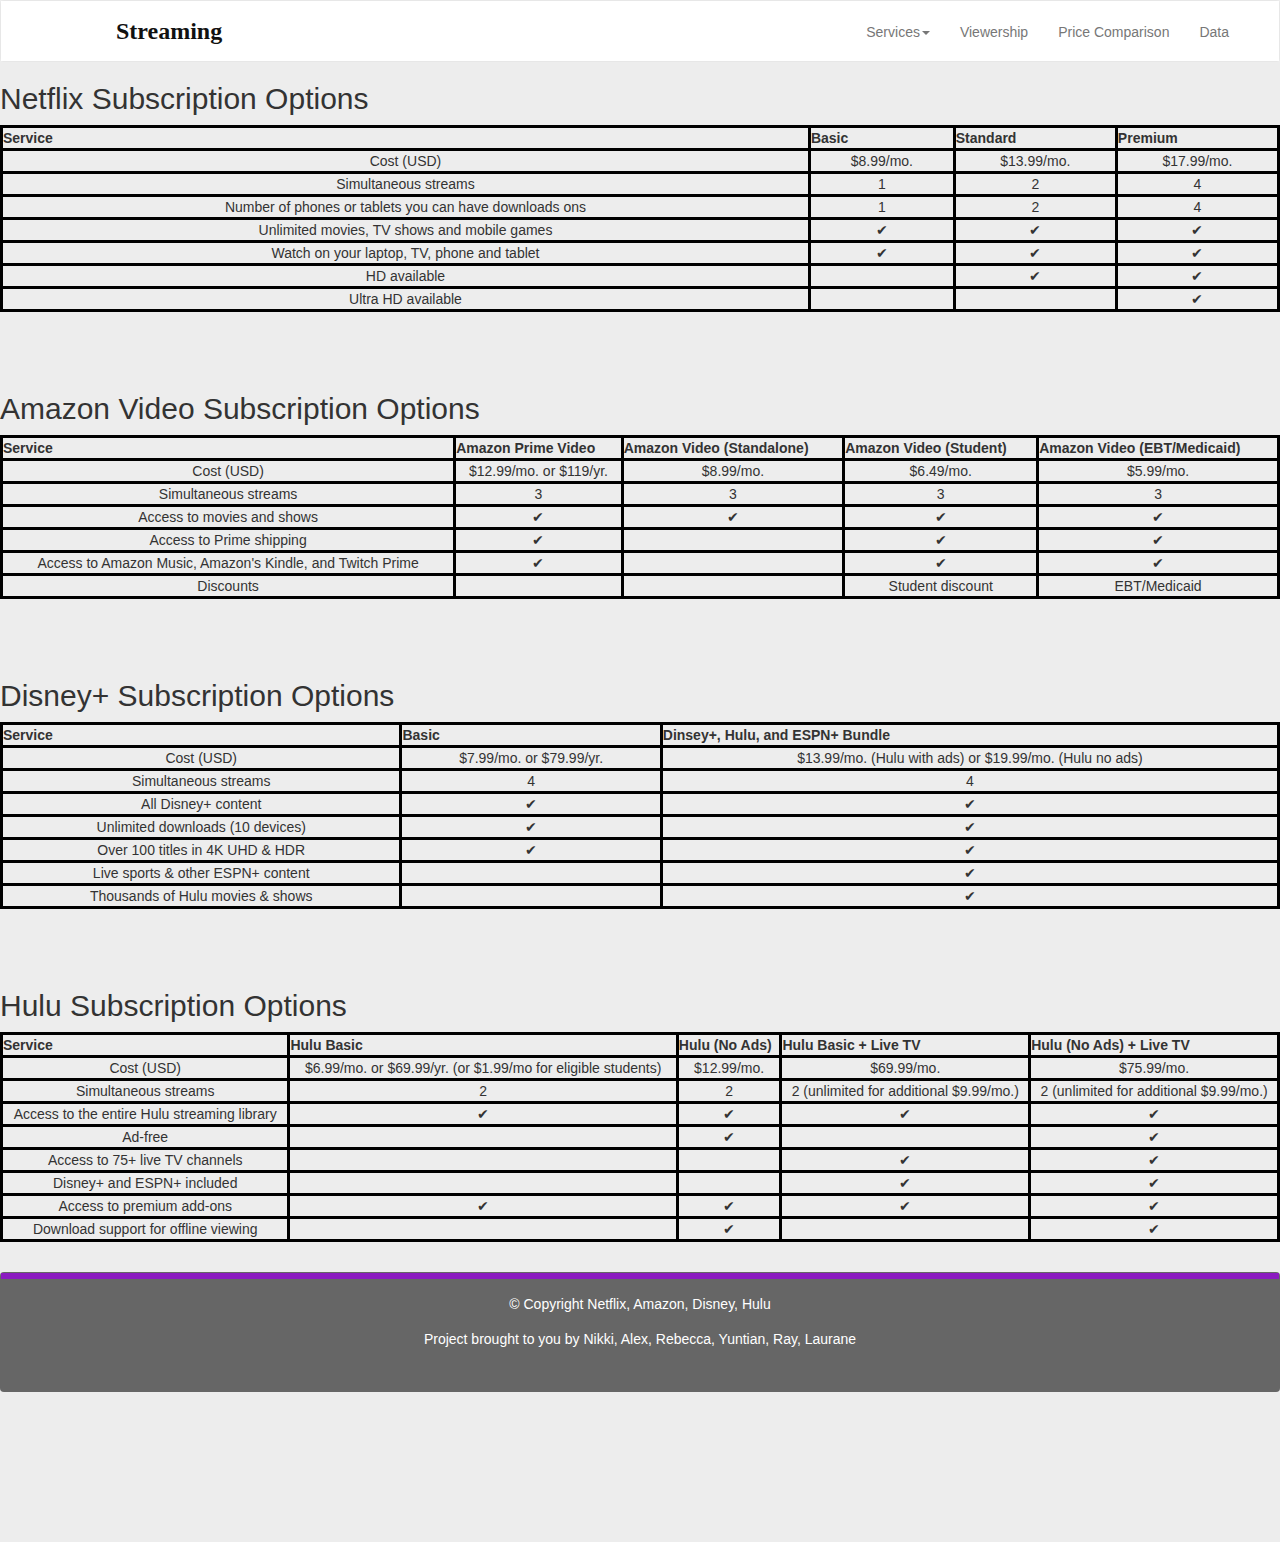
<file: Resources/prices.html>
<!DOCTYPE html>
<html lang="en-us">
<head>
    <meta charset="UTF-8">
    <meta name="viewport" content="width=device-width, initial-scale=1.0">
    <meta http-equiv="X-UA-Compatible" content="ie=edge">
    <title>Streaming Services</title>

    <!-- Boostrap Stylesheet -->
    <link rel="stylesheet" href="../assets/css/bootstrap.min.css" media="screen">

    <!-- CSS stylesheet -->
    <link rel="stylesheet" href="../assets/css/styles.css" media="screen">
</head>
<body>
    <!-- navbar -->
    <nav class="navbar navbar-default">
        <div class="container-fluid navbar-custom">
            <div class="navbar-header">
              <button type="button" class="navbar-toggle collapsed" data-toggle="collapse" data-target="#bs-example-navbar-collapse-1" aria-expanded="false">
                <span class="navbar-toggler-icon"></span>
              </button>
              <div class="col-xs-9 phone-nav">
                <a class="navbar-brand" href="../index.html" id="logo">Streaming</a>
              </div>
            </div>
  
            <div class="collapse navbar-collapse" id="bs-example-navbar-collapse-1">
              <ul class="nav navbar-nav navbar-right navbar-right-custom">
                <li class="dropdown">
                  <a href="#" class="dropdown-toggle" data-toggle="dropdown" role="button" aria-haspopup="true" aria-expanded="false">Services<span class="caret"></span></a>
                  <ul class="dropdown-menu">
                   <li><a href="">Netflix</a></li>
                    <li><a href="">Amazon Prime</a></li>
                    <li><a href="">Disney Plus</a></li>
                    <li><a href="">Hulu</a></li>
                  </ul>
                </li>
                <li><a href="">Viewership</a></li>
                <li><a href="prices.html">Price Comparison</a></li>
                <li><a href="">Data</a></li>
              </ul>
            </div>
        </div>
    </nav>
    
    <h2>Netflix Subscription Options</h2>
    
    <table style="width:100%">
        <tr>
        <th>Service</th>
        <th>Basic</th>
        <th>Standard</th>
        <th>Premium</th>
        </tr>

        <tr>
        <td>Cost (USD)</td>
        <td style="text-align:center">$8.99/mo.</td>
        <td>$13.99/mo.</td>
        <td>$17.99/mo.</td>
    
        </tr>

        <tr>
        <td>Simultaneous streams</td>
        <td>1</td>
        <td>2</td>
        <td>4</td>
        </tr>

        <tr>
        <td>Number of phones or tablets you can have downloads ons</td>
        <td>1</td>
        <td>2</td>
        <td>4</td>
        </tr>

        <tr>
        <td>Unlimited movies, TV shows and mobile games</td>
        <td>✔</td>
        <td>✔</td>
        <td>✔</td>
        </tr>

        <tr>
        <td>Watch on your laptop, TV, phone and tablet</td>
        <td>✔</td>
        <td>✔</td>
        <td>✔</td>
        </tr>

        <tr>
        <td>HD available</td>
        <td></td>
        <td>✔</td>
        <td>✔</td>
        </tr>

        <tr>
        <td>Ultra HD available</td>
        <td></td>
        <td></td>
        <td>✔</td>
        </tr>
        
    </table>

    <br>
    <br>
    <br>
    
    
    <h2>Amazon Video Subscription Options</h2>
    
    <table style="width:100%">
        <tr>
        <th>Service</th>
        <th>Amazon Prime Video</th>
        <th>Amazon Video (Standalone)</th>
        <th>Amazon Video (Student)</th>
        <th>Amazon Video (EBT/Medicaid)</th>
        </tr>

        <tr>
        <td>Cost (USD)</td>
        <td>$12.99/mo. or $119/yr.</td>
        <td>$8.99/mo.</td>
        <td>$6.49/mo.</td>
        <td>$5.99/mo.</td>
        </tr>

        <tr>
        <td>Simultaneous streams</td>
        <td>3</td>
        <td>3</td>
        <td>3</td>
        <td>3</td>
        </tr>

        <tr>
        <td>Access to movies and shows</td>
        <td>✔</td>
        <td>✔</td>
        <td>✔</td>
        <td>✔</td>
        </tr>

        <tr>
        <td>Access to Prime shipping</td>
        <td>✔</td>
        <td></td>
        <td>✔</td>
        <td>✔</td>
        </tr>

        <tr>
        <td>Access to Amazon Music, Amazon's Kindle, and Twitch Prime</td>
        <td>✔</td>
        <td></td>
        <td>✔</td>
        <td>✔</td>
        </tr>

        <tr>
        <td>Discounts</td>
        <td></td>
        <td></td>
        <td>Student discount</td>
        <td>EBT/Medicaid</td>
        </tr>
        
    </table>

    <br>
    <br>
    <br>


    <h2>Disney+ Subscription Options</h2>
    
    <table style="width:100%">
        <tr>
        <th>Service</th>
        <th>Basic</th>
        <th>Dinsey+, Hulu, and ESPN+ Bundle</th>
        </tr>

        <tr>
        <td>Cost (USD)</td>
        <td>$7.99/mo. or $79.99/yr.</td>
        <td>$13.99/mo. (Hulu with ads) or $19.99/mo. (Hulu no ads)</td>   
        </tr>
        
        <tr>
        <td>Simultaneous streams</td>
        <td>4</td>
        <td>4</td>
        </tr>

        <tr>
        <td>All Disney+ content</td>
        <td>✔</td>
        <td>✔</td>
        </tr>

        <tr>
        <td>Unlimited downloads (10 devices)</td>
        <td>✔</td>
        <td>✔</td>
        </tr>

        <tr>
        <td>Over 100 titles in 4K UHD & HDR</td>
        <td>✔</td>
        <td>✔</td>
        </tr>

        <tr>
        <td>Live sports & other ESPN+ content</td>
        <td></td>
        <td>✔</td>
        </tr>

        <tr>
        <td>Thousands of Hulu movies & shows</td>
        <td></td>
        <td>✔</td>
        </tr>
        
    </table>

    <br>
    <br>
    <br>

    <h2>Hulu Subscription Options</h2>
    
    <table style="width:100%">
        <tr>
        <th>Service</th>
        <th>Hulu Basic</th>
        <th>Hulu (No Ads)</th>
        <th>Hulu Basic + Live TV</th>
        <th>Hulu (No Ads) + Live TV</th>
        </tr>

        <tr>
        <td>Cost (USD)</td>
        <td>$6.99/mo. or $69.99/yr. (or $1.99/mo for eligible students)</td>
        <td>$12.99/mo.</td>
        <td>$69.99/mo.</td>
        <td>$75.99/mo.</td>
        </tr>

        <tr>
        <td>Simultaneous streams</td>
        <td>2</td>
        <td>2</td>
        <td>2 (unlimited for additional $9.99/mo.)</td>
        <td>2 (unlimited for additional $9.99/mo.)</td>
        </tr>

        <tr>
        <td>Access to the entire Hulu streaming library</td>
        <td>✔</td>
        <td>✔</td>
        <td>✔</td>
        <td>✔</td>
        </tr>

        <tr>
        <td>Ad-free</td>
        <td></td>
        <td>✔</td>
        <td></td>
        <td>✔</td>
        </tr>

        <tr>
        <td>Access to 75+ live TV channels</td>
        <td></td>
        <td></td>
        <td>✔</td>
        <td>✔</td>
        </tr>


        <tr>
        <td>Disney+ and ESPN+ included</td>
        <td></td>
        <td></td>
        <td>✔</td>
        <td>✔</td>
        </tr>

        <tr>
        <td>Access to premium add-ons</td>
        <td>✔</td>
        <td>✔</td>
        <td>✔</td>
        <td>✔</td>
        </tr>

        <tr>
        <td>Download support for offline viewing</td>
        <td></td>
        <td>✔</td>
        <td></td>
        <td>✔</td>
        </tr>
        
    </table>
    <!-- footer -->
    <footer class="footer navbar">
        <div class="two-toned-footer-color"></div>
        <p class="text-muted text-muted-footer text-center">
          &copy; Copyright Netflix, Amazon, Disney, Hulu
        </p>
        <p class="text-muted text-muted-footer text-center">
          Project brought to you by Nikki, Alex, Rebecca, Yuntian, Ray, Laurane
        </p>
    </footer>
  
    <!-- jQuery CDN -->
    <script type="text/javascript" src="https://code.jquery.com/jquery-2.1.4.min.js"></script>

    <!-- Bootstrap CDN -->
    <script src="https://maxcdn.bootstrapcdn.com/bootstrap/3.3.6/js/bootstrap.min.js"></script>

</body>

</html>
</file>
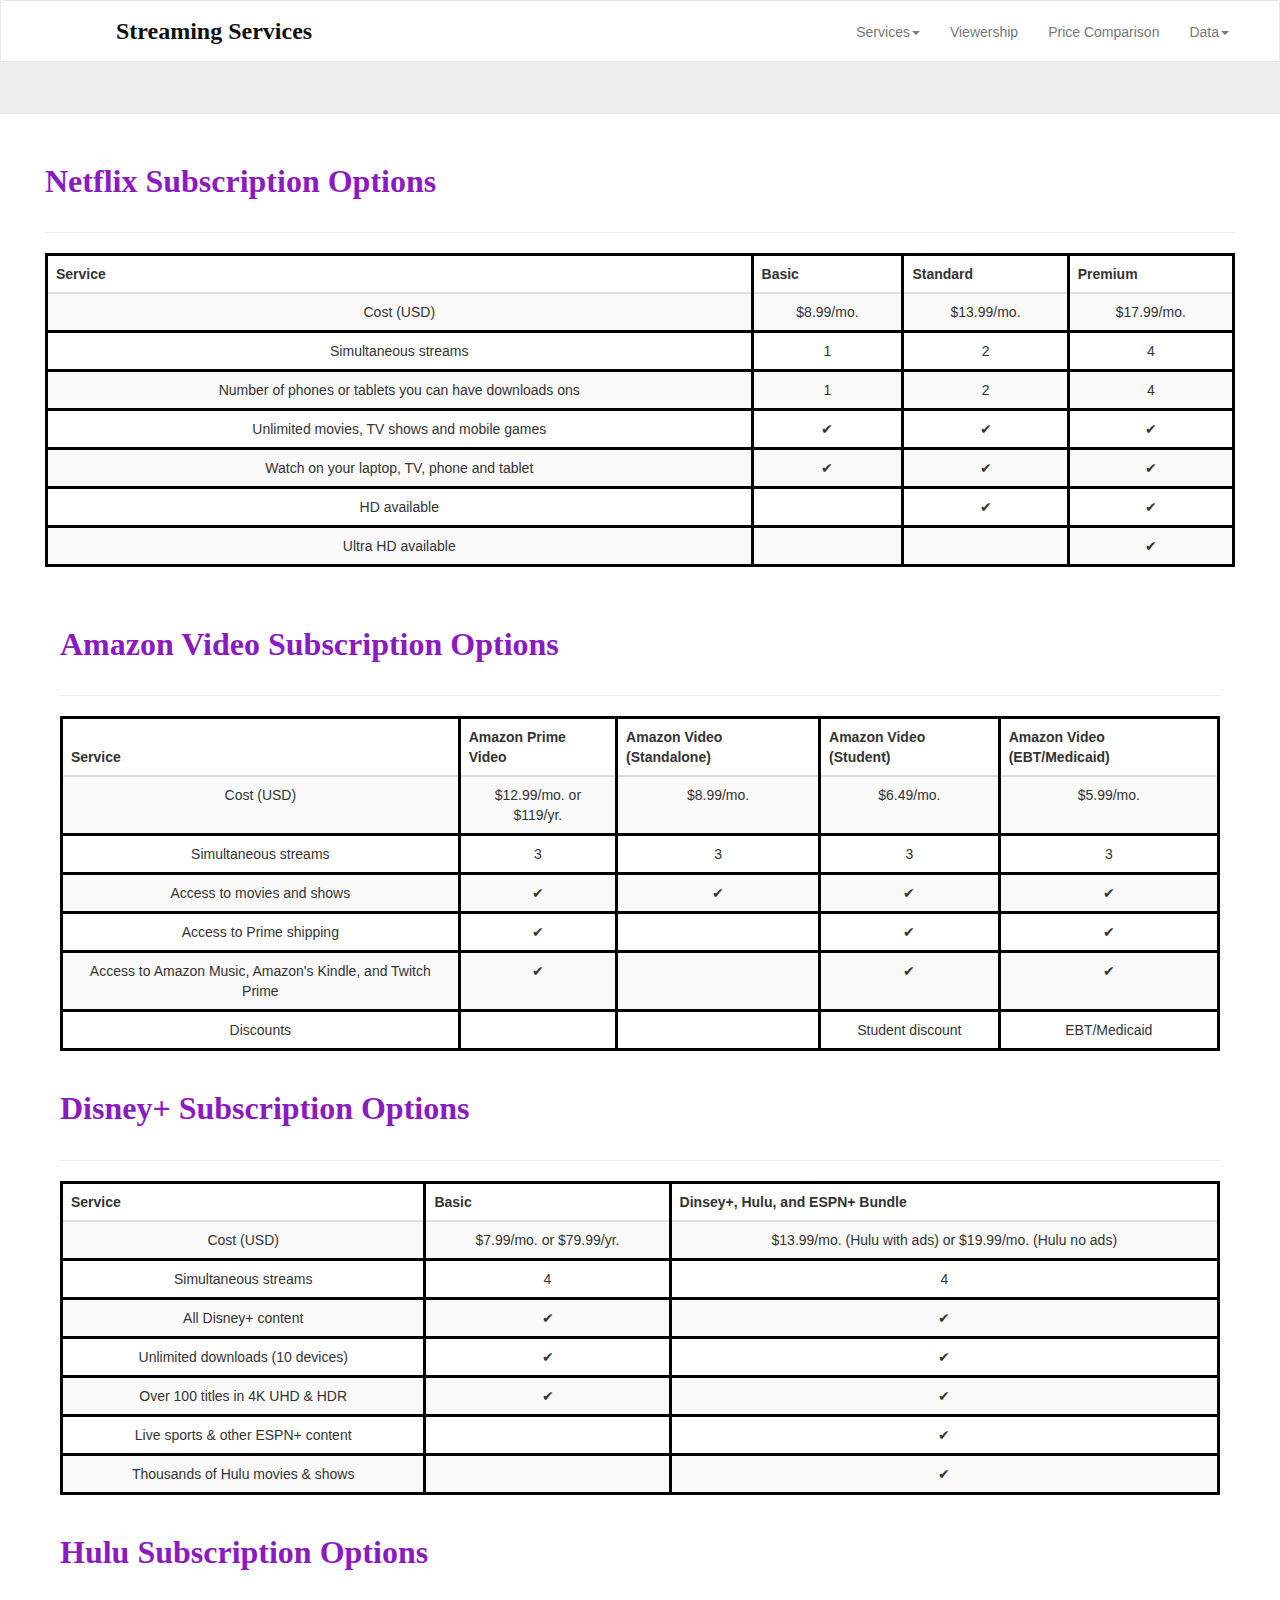
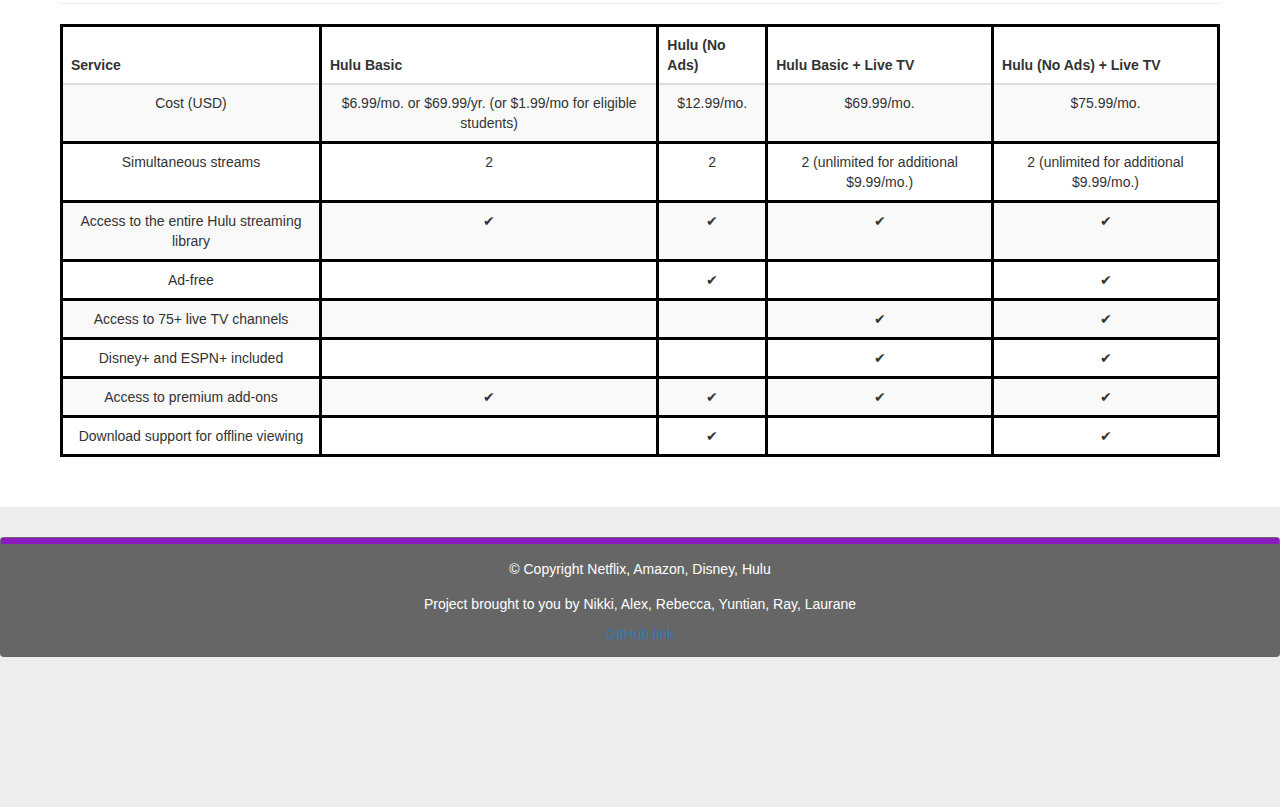
<file: Visualizations/prices.html>
<!DOCTYPE html>
<html lang="en-us">
<head>
    <meta charset="UTF-8">
    <meta name="viewport" content="width=device-width, initial-scale=1.0">
    <meta http-equiv="X-UA-Compatible" content="ie=edge">
    <title>Streaming Services</title>

    <!-- Boostrap Stylesheet -->
    <link rel="stylesheet" href="../assets/css/bootstrap.min.css" media="screen">

    <!-- CSS stylesheet -->
    <link rel="stylesheet" href="../assets/css/styles.css" media="screen">
</head>

<body>
    <!-- navbar -->
    <nav class="navbar navbar-default">
        <div class="container-fluid navbar-custom">
            <div class="navbar-header">
              <button type="button" class="navbar-toggle collapsed" data-toggle="collapse" data-target="#bs-example-navbar-collapse-1" aria-expanded="false">
                <span class="navbar-toggler-icon"></span>
              </button>
              <div class="col-xs-12 phone-nav">
                <a class="navbar-brand" href="../index.html" id="logo">Streaming Services</a>
              </div>
            </div>
  
            <div class="collapse navbar-collapse" id="bs-example-navbar-collapse-1">
              <ul class="nav navbar-nav navbar-right navbar-right-custom">
                <li class="dropdown">
                  <a href="#" class="dropdown-toggle" data-toggle="dropdown" role="button" aria-haspopup="true" aria-expanded="false">Services<span class="caret"></span></a>
                  <ul class="dropdown-menu">
                    <li><a href="https://www.netflix.com" target="_blank">Netflix</a></li>
                    <li><a href="https://www.amazon.com/Prime-Video/b?node=2676882011" target="_blank">Amazon Prime</a></li>
                    <li><a href="https://www.disneyplus.com" target="_blank">Disney+</a></li>
                    <li><a href="https://www.hulu.com/welcome" target="_blank">Hulu</a></li>
                  </ul>
                </li>
                <li><a href="">Viewership</a></li>
                <li><a href="prices.html">Price Comparison</a></li>
                <li class="dropdown">
                  <a href="#" class="dropdown-toggle" data-toggle="dropdown" role="button" aria-haspopup="true" aria-expanded="false">Data<span class="caret"></span></a>
                  <ul class="dropdown-menu">
                    <li><a href="netflix_data.html">Netflix</a></li>
                    <li><a href="prime_video_data.html">Amazon Prime</a></li>
                    <li><a href="disney_plus_data.html">Disney+</a></li>
                    <li><a href="hulu_data.html">Hulu</a></li>
                  </ul>
                </li>
              </ul>
            </div>
        </div>
    </nav>
    
    <!-- table -->
    <div class="container-fluid">
      <article class="description-content row">
        <div class="col-xs-12">
          <h1 class="description-header">Netflix Subscription Options</h1>
          <hr class="description-hr"/>
          <div class="table-responsive" style="overflow-y: scroll">
            <table class="table table-striped table-hover">
              <thead>
                <tr style="text-align: right;">
                  <th>Service</th>
                  <th>Basic</th>
                  <th>Standard</th>
                  <th>Premium</th>
                </tr>
              </thead>
              <tbody>
                <tr>
                  <td>Cost (USD)</td>
                  <td style="text-align:center">$8.99/mo.</td>
                  <td>$13.99/mo.</td>
                  <td>$17.99/mo.</td>
                </tr>
                <tr>
                  <td>Simultaneous streams</td>
                  <td>1</td>
                  <td>2</td>
                  <td>4</td>
                </tr>
                <tr>
                  <td>Number of phones or tablets you can have downloads ons</td>
                  <td>1</td>
                  <td>2</td>
                  <td>4</td>
                </tr>
                <tr>
                  <td>Unlimited movies, TV shows and mobile games</td>
                  <td>✔</td>
                  <td>✔</td>
                  <td>✔</td>
                </tr>
                <tr>
                  <td>Watch on your laptop, TV, phone and tablet</td>
                  <td>✔</td>
                  <td>✔</td>
                  <td>✔</td>
                </tr>
                <tr>
                  <td>HD available</td>
                  <td></td>
                  <td>✔</td>
                  <td>✔</td>
                </tr>
                <tr>
                  <td>Ultra HD available</td>
                  <td></td>
                  <td></td>
                  <td>✔</td>
                </tr>
              </tbody>
            </table>
        </div>
        <br>
        <div class="col-xs-12">
          <h1 class="description-header">Amazon Video Subscription Options</h1>
          <hr class="description-hr"/>
          <div class="table-responsive">
            <table class="table table-striped table-hover">
              <thead>
                <tr style="text-align: right;">
                  <th>Service</th>
                  <th>Amazon Prime Video</th>
                  <th>Amazon Video (Standalone)</th>
                  <th>Amazon Video (Student)</th>
                  <th>Amazon Video (EBT/Medicaid)</th>
                </tr>
              </thead>
              <tbody>
                <tr>
                  <td>Cost (USD)</td>
                  <td>$12.99/mo. or $119/yr.</td>
                  <td>$8.99/mo.</td>
                  <td>$6.49/mo.</td>
                  <td>$5.99/mo.</td>
                </tr>
                <tr>
                  <td>Simultaneous streams</td>
                  <td>3</td>
                  <td>3</td>
                  <td>3</td>
                  <td>3</td>
                </tr>
                <tr>
                  <td>Access to movies and shows</td>
                  <td>✔</td>
                  <td>✔</td>
                  <td>✔</td>
                  <td>✔</td>
                </tr>
                <tr>
                  <td>Access to Prime shipping</td>
                  <td>✔</td>
                  <td></td>
                  <td>✔</td>
                  <td>✔</td>
                </tr>
                <tr>
                  <td>Access to Amazon Music, Amazon's Kindle, and Twitch Prime</td>
                  <td>✔</td>
                  <td></td>
                  <td>✔</td>
                  <td>✔</td>
                </tr>
                <tr>
                  <td>Discounts</td>
                  <td></td>
                  <td></td>
                  <td>Student discount</td>
                  <td>EBT/Medicaid</td>
                </tr>
              </tbody>
            </table>
          </div>
        </div>
        <br>
        <div class="col-xs-12">
          <h1 class="description-header">Disney+ Subscription Options</h1>
          <hr class="description-hr"/>
          <div class="table-responsive">
            <table class="table table-striped table-hover">
              <thead>
                <tr style="text-align: right;">
                  <th>Service</th>
                  <th>Basic</th>
                  <th>Dinsey+, Hulu, and ESPN+ Bundle</th>
                </tr>
              </thead>
              <tbody>
                <tr>
                  <td>Cost (USD)</td>
                  <td>$7.99/mo. or $79.99/yr.</td>
                  <td>$13.99/mo. (Hulu with ads) or $19.99/mo. (Hulu no ads)</td>   
                </tr>
                <tr>
                  <td>Simultaneous streams</td>
                  <td>4</td>
                  <td>4</td>
                </tr>
                <tr>
                  <td>All Disney+ content</td>
                  <td>✔</td>
                  <td>✔</td>
                </tr>
                <tr>
                  <td>Unlimited downloads (10 devices)</td>
                  <td>✔</td>
                  <td>✔</td>
                </tr>
                <tr>
                  <td>Over 100 titles in 4K UHD & HDR</td>
                  <td>✔</td>
                  <td>✔</td>
                </tr>
                <tr>
                  <td>Live sports & other ESPN+ content</td>
                  <td></td>
                  <td>✔</td>
                </tr>
                <tr>
                  <td>Thousands of Hulu movies & shows</td>
                  <td></td>
                  <td>✔</td>
                </tr>
              </tbody>
            </table>
          </div>
        </div>
        <br>
        <div class="col-xs-12">
          <h1 class="description-header">Hulu Subscription Options</h1>
          <hr class="description-hr"/>
          <div class="table-responsive">
            <table class="table table-striped table-hover">
              <thead>
                <tr style="text-align: right;">
                  <th>Service</th>
                  <th>Hulu Basic</th>
                  <th>Hulu (No Ads)</th>
                  <th>Hulu Basic + Live TV</th>
                  <th>Hulu (No Ads) + Live TV</th>
                </tr>
              </thead>
              <tbody>
                <tr>
                  <td>Cost (USD)</td>
                  <td>$6.99/mo. or $69.99/yr. (or $1.99/mo for eligible students)</td>
                  <td>$12.99/mo.</td>
                  <td>$69.99/mo.</td>
                  <td>$75.99/mo.</td>
                </tr>
                <tr>
                  <td>Simultaneous streams</td>
                  <td>2</td>
                  <td>2</td>
                  <td>2 (unlimited for additional $9.99/mo.)</td>
                  <td>2 (unlimited for additional $9.99/mo.)</td>
                </tr>
                <tr>
                  <td>Access to the entire Hulu streaming library</td>
                  <td>✔</td>
                  <td>✔</td>
                  <td>✔</td>
                  <td>✔</td>
                </tr>
                <tr>
                  <td>Ad-free</td>
                  <td></td>
                  <td>✔</td>
                  <td></td>
                  <td>✔</td>
                </tr>
                <tr>
                  <td>Access to 75+ live TV channels</td>
                  <td></td>
                  <td></td>
                  <td>✔</td>
                  <td>✔</td>
                </tr>
                <tr>
                  <td>Disney+ and ESPN+ included</td>
                  <td></td>
                  <td></td>
                  <td>✔</td>
                  <td>✔</td>
                </tr>
                <tr>
                  <td>Access to premium add-ons</td>
                  <td>✔</td>
                  <td>✔</td>
                  <td>✔</td>
                  <td>✔</td>
                </tr>
                <tr>
                  <td>Download support for offline viewing</td>
                  <td></td>
                  <td>✔</td>
                  <td></td>
                  <td>✔</td>
                </tr>
              </tbody>
            </table>
          </div>
        </div>
      </article>
    </div>
  
    <!-- footer -->
    <footer class="footer navbar">
        <div class="two-toned-footer-color"></div>
        <p class="text-muted text-muted-footer text-center">
          &copy; Copyright Netflix, Amazon, Disney, Hulu
        </p>
        <p class="text-muted text-muted-footer text-center">
          Project brought to you by Nikki, Alex, Rebecca, Yuntian, Ray, Laurane
        </p>
        <p class="text-center"><a href="https://github.com/NikkiDao/Project_3" target="_blank">GitHub link</a></p>
    </footer>
  
    <!-- jQuery CDN -->
    <script type="text/javascript" src="https://code.jquery.com/jquery-2.1.4.min.js"></script>

    <!-- Bootstrap CDN -->
    <script src="https://maxcdn.bootstrapcdn.com/bootstrap/3.3.6/js/bootstrap.min.js"></script>

</body>
</html>
</file>
<file: assets/css/styles.css>
/* -- general styling -- */
body {
  margin-bottom: 150px;

  font-family: Arial, Helvetica, sans-serif;

  background-color: #ededed;
  background-repeat: no-repeat;
  background-size: cover;
}

.center {
  display: block;
  margin-left: auto;
  margin-right: auto;
  width: 50%;
}


/* -- styling for nav -- */
.navbar-custom {
  background-color: #fff;
}

#logo {
  height: 60px;
  padding-top: 20px;
  padding-bottom: 5px;

  margin-left: 70px;
  font-family: Georgia, Times, "Times New Roman", serif;

  font-size: 24px;
  font-weight: bold;
  color: #111;
}

#logo:hover {
  opacity: 0.7;
}

.navbar-right-custom {
  padding-top: 6px;
  padding-right: 20px;

  font-family: Arial;
  font-weight: lighter;
}

.navbar-default .navbar-nav > li > a:hover {
  color: #8b1ac0;
}

@media only screen and (max-width: 767px) {
  .navbar-header {
    background-color: #8b1ac0;
  }

  #logo {
    width: 100%;

    height: 60px;
    padding-top: 20px;
    padding-bottom: 5px;

    margin-left: 0;
    font-family: Georgia, Times, "Times New Roman", serif;

    font-size: 24px;
    font-weight: bold;
    color: #111;
  }
}


/* -- styling for descriptions -- */
.description-header {
  margin-bottom: 33px;
  font-family: Georgia, Times, "Times New Roman", serif;

  font-size: 32px;
  font-weight: bold;
  color: #8b1ac0;
}

.description-content {
  padding: 30px;

  margin-top: 32px;

  background-color: #fff;
}

.description-content > p {
  padding-top: 20px;

  font-size: 16px;
  line-height: 30px;
  color: slategray;
}

.description-text {
  padding-bottom: 20px;
}

.img-fluid {
  float: left;
  padding-top: 50px;
  max-width: 100%;
  height: auto;
}

.img-logo {
  max-width: 100%;
  height: 100;
}

@media only screen and (max-width: 767px) {
  .description-content {
    padding: 0;
    margin-top: 0;
  }
}


/* -- other page styling -- */
.comparison-image:hover {
  opacity: 0.6;
}

.comparison-header {
  margin-bottom: 10px;
  font-family: Georgia, Times, "Times New Roman", serif;

  font-size: 20px;
  font-weight: bold;
  color: #8b1ac0;
  text-align: center;
}


/* -- styling for footer -- */
.footer {
  bottom: 0;
  width: 100%;
  height: 120px;
  margin-top: 30px;
  background-color: #666;
}

.text-muted-footer {
  margin-top: 15px;
  color: #fff;
}

.two-toned-footer-color {
  height: 6px;
  padding-top: 3px;
  background-color: #8b1ac0;
}


/* styling for tables */
table, th, td {
  border-style:solid;
  border-color: #000000;
  table-layout:auto;
}

td {
  text-align: center;
} 

tr:hover {
  background-color: #D6EEEE;
}

.table td.fit, 
.table th.fit {
    white-space: nowrap;
    width: 1%;
}


/* Search Bar Styling */
*{
  margin: 0;
  padding: 0;
  box-sizing: border-box;
  font-family: 'Poppins', sans-serif;
}
.container{
  width: 100%;
  min-height: 30vh;
  padding: 5%;
  background-image: linear-gradient(rgba(0,8,51,0.9),rgba(0,8,51,0.9)), url(../images/background1.png);
  background-position: center;
  background-size: center;
  display:flex;
  align-items: center;
  justify-content: center;
}

.search-bar{
  width: 100%;
  max-width: 700px;
  background: rgba(255, 255, 255, 0.2);
  display: flex;
  align-items: center;
  border-radius: 60px;
  padding: 10px 20px;
  backdrop-filter: blur(4px) saturate(180%);
}

.search-bar input{
  background: transparent;
  flex: 1;
  border: 0;
  outline: none;
  padding: 24px 20px;
  font-size: 20px;
  color: #cac7ff;
}

::placeholder{
  color: #cac7ff;
}

.search-bar button{ 
  border: 0;
  border-radius: 50%;
  width: 60px;
  height: 60px;
  background: #586295;
  cursor: pointer;
}
</file>
